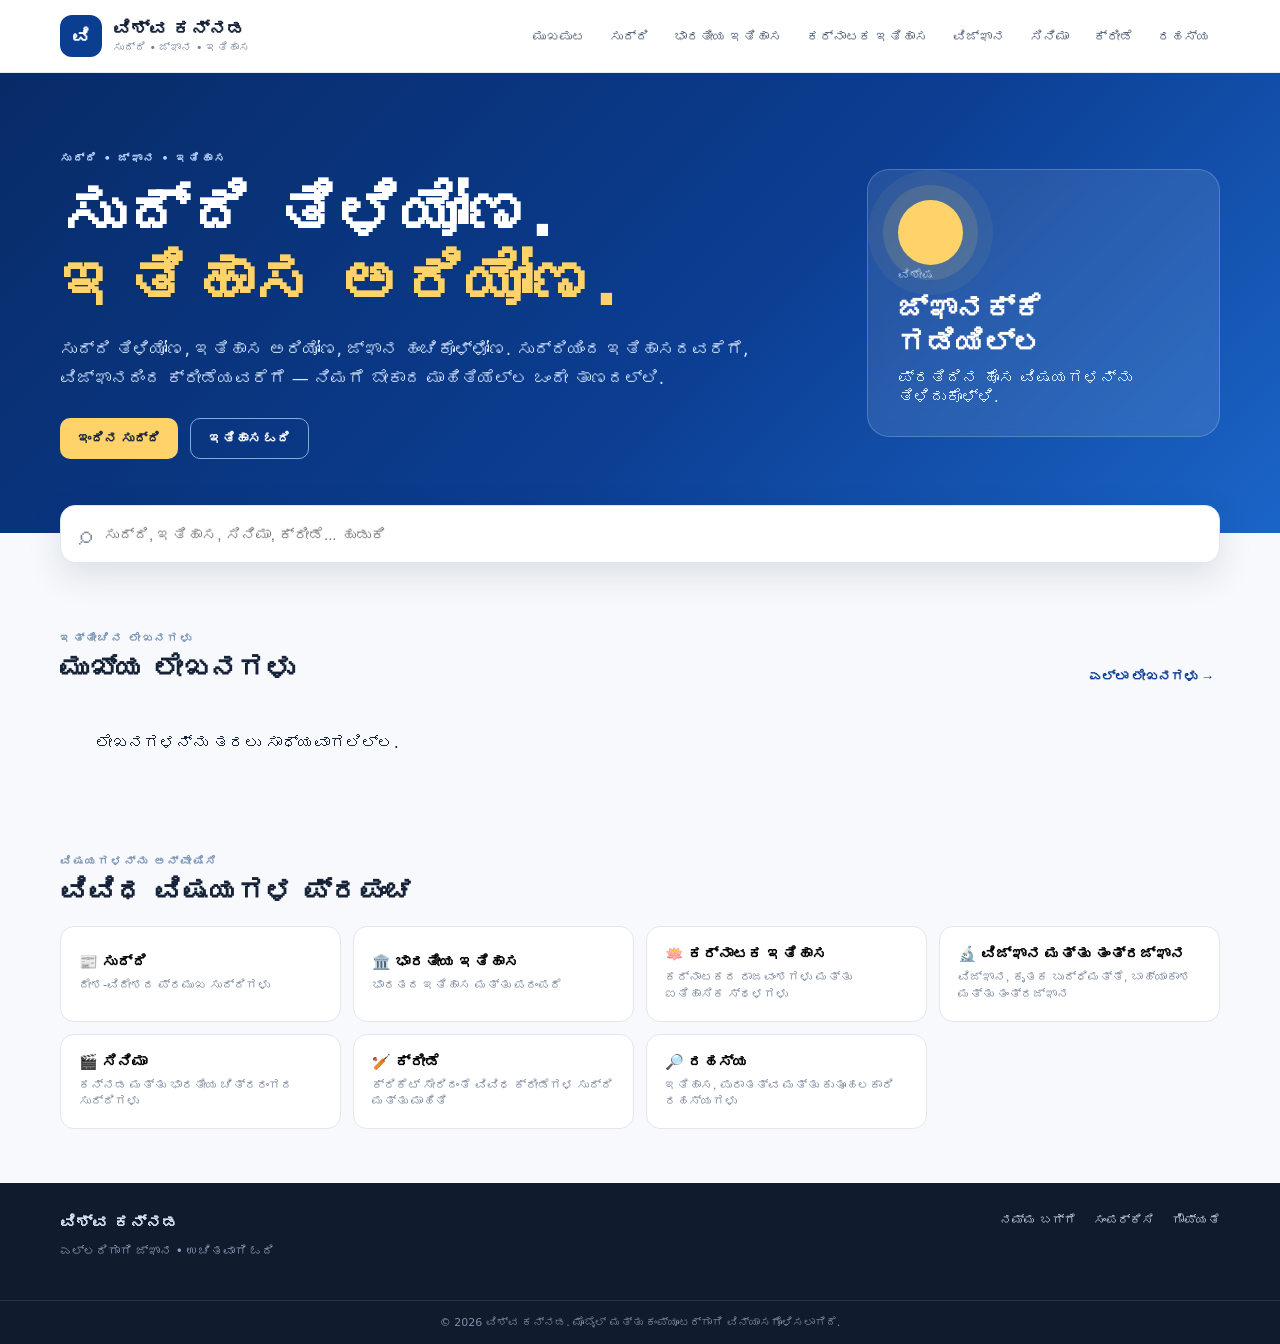
<file: index.html>
<!DOCTYPE html>
<html lang="kn">
<head>
  <meta charset="UTF-8">
  <meta name="viewport" content="width=device-width, initial-scale=1.0">

  <meta name="theme-color" content="#0b3d91">

  <title>ವಿಶ್ವ ಕನ್ನಡ | ಸುದ್ದಿ, ಇತಿಹಾಸ ಮತ್ತು ಜ್ಞಾನ</title>

  <meta name="description" content="ವಿಶ್ವ ಕನ್ನಡ — ಸುದ್ದಿ, ಭಾರತೀಯ ಇತಿಹಾಸ, ಕರ್ನಾಟಕ ಇತಿಹಾಸ, ವಿಜ್ಞಾನ ಮತ್ತು ತಂತ್ರಜ್ಞಾನ, ಸಿನಿಮಾ, ಕ್ರೀಡೆ ಹಾಗೂ ಕುತೂಹಲಕಾರಿ ವಿಷಯಗಳ ಕನ್ನಡ ತಾಣ.">

  <link rel="stylesheet" href="style.css">
</head>

<body>

  <!-- HEADER -->
  <header class="topbar">
    <div class="container header-inner">

      <a class="logo" href="#" onclick="showHome(); return false;">

        <span class="logo-mark">ವಿ</span>

        <span>
          <b>ವಿಶ್ವ ಕನ್ನಡ</b>
          <small>ಸುದ್ದಿ • ಜ್ಞಾನ • ಇತಿಹಾಸ</small>
        </span>

      </a>

      <button
        class="menu-btn"
        onclick="toggleMenu()"
        aria-label="ಮೆನು">
        ☰
      </button>

      <nav id="nav">

        <a href="#" onclick="showHome(); return false;">
          ಮುಖಪುಟ
        </a>

        <a href="#" onclick="filterCategory('News'); return false;">
          ಸುದ್ದಿ
        </a>

        <a href="#" onclick="filterCategory('Indian History'); return false;">
          ಭಾರತೀಯ ಇತಿಹಾಸ
        </a>

        <a href="#" onclick="filterCategory('Karnataka History'); return false;">
          ಕರ್ನಾಟಕ ಇತಿಹಾಸ
        </a>

        <a href="#" onclick="filterCategory('Science & Technology'); return false;">
          ವಿಜ್ಞಾನ
        </a>

        <a href="#" onclick="filterCategory('Cinema'); return false;">
          ಸಿನಿಮಾ
        </a>

        <a href="#" onclick="filterCategory('Sports'); return false;">
          ಕ್ರೀಡೆ
        </a>

        <a href="#" onclick="filterCategory('Mystery'); return false;">
          ರಹಸ್ಯ
        </a>

      </nav>

    </div>
  </header>


  <!-- MAIN -->
  <main>

    <!-- HERO -->
    <section class="hero">

      <div class="container hero-grid">

        <div>

          <span class="eyebrow">
            ಸುದ್ದಿ • ಜ್ಞಾನ • ಇತಿಹಾಸ
          </span>

          <h1>
            ಸುದ್ದಿ ತಿಳಿಯೋಣ.<br>
            <span>ಇತಿಹಾಸ ಅರಿಯೋಣ.</span>
          </h1>

          <p>
            ಸುದ್ದಿ ತಿಳಿಯೋಣ, ಇತಿಹಾಸ ಅರಿಯೋಣ, ಜ್ಞಾನ ಹಂಚಿಕೊಳ್ಳೋಣ.
            ಸುದ್ದಿಯಿಂದ ಇತಿಹಾಸದವರೆಗೆ, ವಿಜ್ಞಾನದಿಂದ ಕ್ರೀಡೆಯವರೆಗೆ —
            ನಿಮಗೆ ಬೇಕಾದ ಮಾಹಿತಿಯೆಲ್ಲ ಒಂದೇ ತಾಣದಲ್ಲಿ.
          </p>

          <div class="hero-actions">

            <button
              class="primary"
              onclick="filterCategory('News')">
              ಇಂದಿನ ಸುದ್ದಿ
            </button>

            <button
              class="secondary"
              onclick="filterCategory('Indian History')">
              ಇತಿಹಾಸ ಓದಿ
            </button>

          </div>

        </div>


        <div class="hero-card">

          <div class="pulse"></div>

          <p>ವಿಶೇಷ</p>

          <h3>
            ಜ್ಞಾನಕ್ಕೆ ಗಡಿಯಿಲ್ಲ
          </h3>

          <span>
            ಪ್ರತಿದಿನ ಹೊಸ ವಿಷಯಗಳನ್ನು ತಿಳಿದುಕೊಳ್ಳಿ.
          </span>

        </div>

      </div>

    </section>


    <!-- SEARCH -->
    <section class="container search-section">

      <div class="search-box">

        <span>⌕</span>

        <input
          id="search"
          type="search"
          placeholder="ಸುದ್ದಿ, ಇತಿಹಾಸ, ಸಿನಿಮಾ, ಕ್ರೀಡೆ... ಹುಡುಕಿ"
          oninput="searchArticles()">

      </div>

      <div id="chips" class="chips"></div>

    </section>


    <!-- ARTICLES -->
    <section class="container content-section">

      <div class="section-heading">

        <div>

          <span class="eyebrow">
            ಇತ್ತೀಚಿನ ಲೇಖನಗಳು
          </span>

          <h2 id="sectionTitle">
            ಮುಖ್ಯ ಲೇಖನಗಳು
          </h2>

        </div>

        <button
          class="link-btn"
          onclick="showHome()">
          ಎಲ್ಲಾ ಲೇಖನಗಳು →
        </button>

      </div>


      <div
        id="articles"
        class="article-grid">
      </div>


      <div
        id="empty"
        class="empty"
        hidden>

        ಯಾವುದೇ ಲೇಖನಗಳು ಸಿಗಲಿಲ್ಲ.

      </div>

    </section>


    <!-- CATEGORIES -->
    <section class="container categories">

      <div class="section-heading">

        <div>

          <span class="eyebrow">
            ವಿಷಯಗಳನ್ನು ಅನ್ವೇಷಿಸಿ
          </span>

          <h2>
            ವಿವಿಧ ವಿಷಯಗಳ ಪ್ರಪಂಚ
          </h2>

        </div>

      </div>


      <div class="category-grid">


        <button onclick="filterCategory('News')">

          <b>📰 ಸುದ್ದಿ</b>

          <span>
            ದೇಶ-ವಿದೇಶದ ಪ್ರಮುಖ ಸುದ್ದಿಗಳು
          </span>

        </button>


        <button onclick="filterCategory('Indian History')">

          <b>🏛️ ಭಾರತೀಯ ಇತಿಹಾಸ</b>

          <span>
            ಭಾರತದ ಇತಿಹಾಸ ಮತ್ತು ಪರಂಪರೆ
          </span>

        </button>


        <button onclick="filterCategory('Karnataka History')">

          <b>🪷 ಕರ್ನಾಟಕ ಇತಿಹಾಸ</b>

          <span>
            ಕರ್ನಾಟಕದ ರಾಜವಂಶಗಳು ಮತ್ತು ಐತಿಹಾಸಿಕ ಸ್ಥಳಗಳು
          </span>

        </button>


        <button onclick="filterCategory('Science & Technology')">

          <b>🔬 ವಿಜ್ಞಾನ ಮತ್ತು ತಂತ್ರಜ್ಞಾನ</b>

          <span>
            ವಿಜ್ಞಾನ, ಕೃತಕ ಬುದ್ಧಿಮತ್ತೆ, ಬಾಹ್ಯಾಕಾಶ ಮತ್ತು ತಂತ್ರಜ್ಞಾನ
          </span>

        </button>


        <button onclick="filterCategory('Cinema')">

          <b>🎬 ಸಿನಿಮಾ</b>

          <span>
            ಕನ್ನಡ ಮತ್ತು ಭಾರತೀಯ ಚಿತ್ರರಂಗದ ಸುದ್ದಿಗಳು
          </span>

        </button>


        <button onclick="filterCategory('Sports')">

          <b>🏏 ಕ್ರೀಡೆ</b>

          <span>
            ಕ್ರಿಕೆಟ್ ಸೇರಿದಂತೆ ವಿವಿಧ ಕ್ರೀಡೆಗಳ ಸುದ್ದಿ ಮತ್ತು ಮಾಹಿತಿ
          </span>

        </button>


        <button onclick="filterCategory('Mystery')">

          <b>🔎 ರಹಸ್ಯ</b>

          <span>
            ಇತಿಹಾಸ, ಪುರಾತತ್ವ ಮತ್ತು ಕುತೂಹಲಕಾರಿ ರಹಸ್ಯಗಳು
          </span>

        </button>


      </div>

    </section>

  </main>


  <!-- FOOTER -->
  <footer>

    <div class="container footer-inner">

      <div>

        <b>ವಿಶ್ವ ಕನ್ನಡ</b>

        <p>
          ಎಲ್ಲರಿಗಾಗಿ ಜ್ಞಾನ • ಉಚಿತವಾಗಿ ಓದಿ
        </p>

      </div>


      <div class="footer-links">

        <a href="#">
          ನಮ್ಮ ಬಗ್ಗೆ
        </a>

        <a href="#">
          ಸಂಪರ್ಕಿಸಿ
        </a>

        <a href="#">
          ಗೌಪ್ಯತೆ
        </a>

      </div>

    </div>


    <div class="copyright">

      © 2026 ವಿಶ್ವ ಕನ್ನಡ.
      ಮೊಬೈಲ್ ಮತ್ತು ಕಂಪ್ಯೂಟರ್‌ಗಾಗಿ ವಿನ್ಯಾಸಗೊಳಿಸಲಾಗಿದೆ.

    </div>

  </footer>


  <!-- JAVASCRIPT -->
  <script src="script.js"></script>

</body>
</html>
</file>
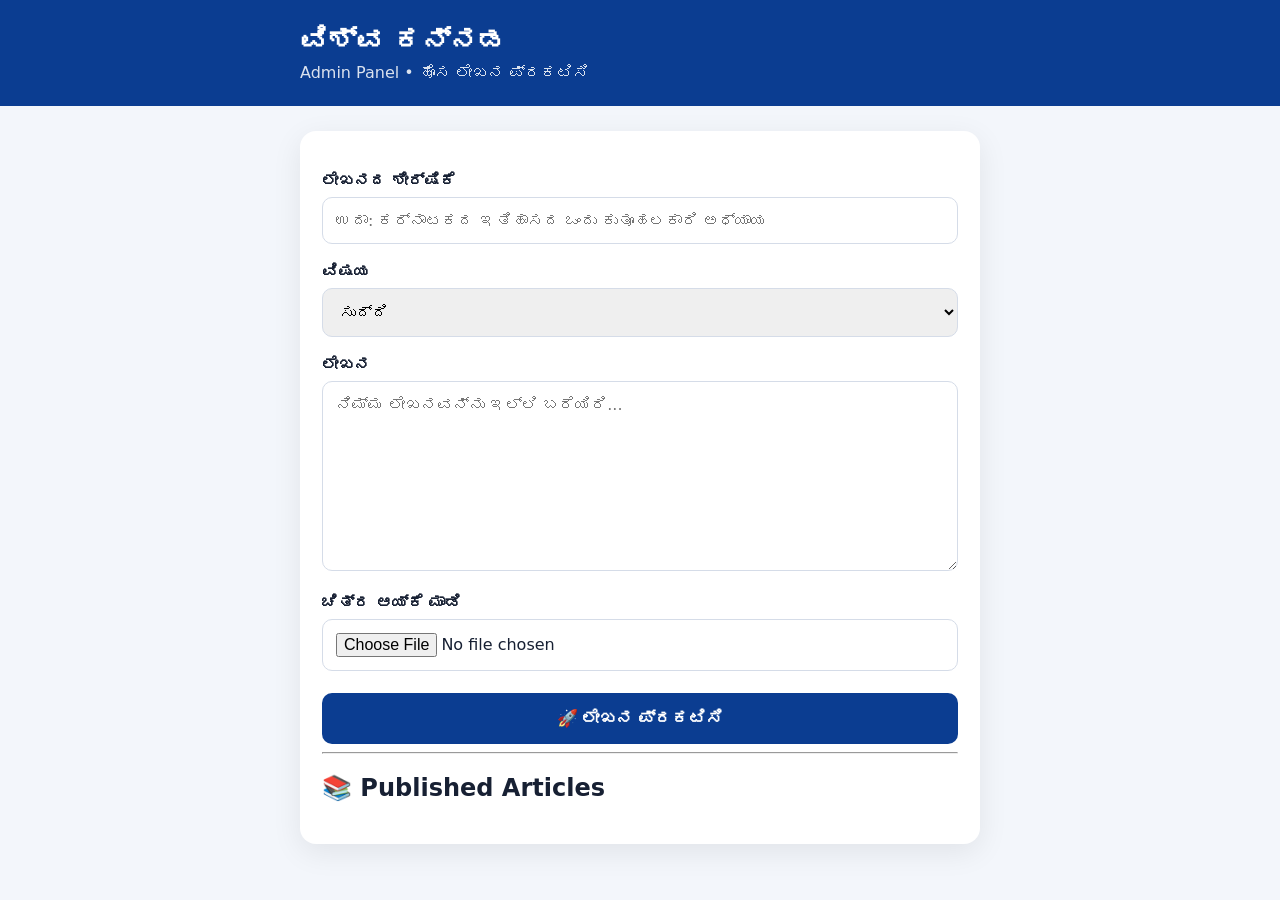
<file: admin.html>
<!DOCTYPE html>
<html lang="kn">

<head>

<meta charset="UTF-8">

<meta name="viewport"
content="width=device-width, initial-scale=1.0">

<title>ವಿಶ್ವ ಕನ್ನಡ | Admin Panel</title>

<style>

*{
  box-sizing:border-box;
}

body{
  margin:0;
  background:#f3f6fb;
  color:#172033;
  font-family:
    system-ui,
    -apple-system,
    BlinkMacSystemFont,
    "Noto Sans Kannada",
    sans-serif;
}

.header{
  background:#0b3d91;
  color:white;
  padding:24px 0;
}

.container{
  width:min(680px,92%);
  margin:auto;
}

.header h1{
  margin:0;
  font-size:28px;
}

.header p{
  margin:6px 0 0;
  opacity:.85;
}

.card{
  background:white;
  margin:25px auto;
  padding:22px;
  border-radius:16px;
  box-shadow:0 8px 30px rgba(0,0,0,.08);
}

label{
  display:block;
  margin-top:18px;
  margin-bottom:7px;
  font-weight:700;
}

input,
select,
textarea{
  width:100%;
  padding:13px;
  border:1px solid #d5dce8;
  border-radius:10px;
  font-size:16px;
  font-family:inherit;
}

textarea{
  min-height:190px;
  resize:vertical;
}

#preview{
  display:none;
  width:100%;
  max-height:400px;
  object-fit:contain;
  margin-top:15px;
  border-radius:12px;
  border:2px solid #ddd;
}

#imageMessage{
  display:none;
  margin-top:10px;
  padding:10px;
  background:#e8f7ed;
  color:#176b36;
  border-radius:8px;
  font-weight:600;
}

button{
  width:100%;
  margin-top:22px;
  padding:15px;
  border:0;
  border-radius:10px;
  background:#0b3d91;
  color:white;
  font-size:17px;
  font-weight:800;
  cursor:pointer;
}

button:disabled{
  opacity:.6;
}

#status{
  display:none;
  margin-top:15px;
  padding:14px;
  border-radius:10px;
  line-height:1.6;
  white-space:pre-wrap;
  word-break:break-word;
}

.success{
  display:block !important;
  background:#e8f7ed;
  color:#176b36;
}

.error{
  display:block !important;
  background:#fdeaea;
  color:#a21d1d;
}

.response{
  display:block !important;
  background:#eef3fa;
  color:#172033;
  font-family:monospace;
  font-size:13px;
}

</style>

</head>


<body>


<header class="header">

<div class="container">

<h1>ವಿಶ್ವ ಕನ್ನಡ</h1>

<p>Admin Panel • ಹೊಸ ಲೇಖನ ಪ್ರಕಟಿಸಿ</p>

</div>

</header>


<main class="container">

<div class="card">


<label>
ಲೇಖನದ ಶೀರ್ಷಿಕೆ
</label>

<input
id="title"
type="text"
placeholder="ಉದಾ: ಕರ್ನಾಟಕದ ಇತಿಹಾಸದ ಒಂದು ಕುತೂಹಲಕಾರಿ ಅಧ್ಯಾಯ"
>


<label>
ವಿಷಯ
</label>

<select id="category">

<option value="News">
ಸುದ್ದಿ
</option>

<option value="Indian History">
ಭಾರತೀಯ ಇತಿಹಾಸ
</option>

<option value="Karnataka History">
ಕರ್ನಾಟಕ ಇತಿಹಾಸ
</option>

<option value="Science & Technology">
ವಿಜ್ಞಾನ ಮತ್ತು ತಂತ್ರಜ್ಞಾನ
</option>

<option value="Cinema">
ಸಿನಿಮಾ
</option>

<option value="Sports">
ಕ್ರೀಡೆ
</option>

<option value="Mystery">
ರಹಸ್ಯ
</option>

</select>


<label>
ಲೇಖನ
</label>

<textarea
id="description"
placeholder="ನಿಮ್ಮ ಲೇಖನವನ್ನು ಇಲ್ಲಿ ಬರೆಯಿರಿ..."
></textarea>


<label>
ಚಿತ್ರ ಆಯ್ಕೆ ಮಾಡಿ
</label>

<input
id="imageFile"
type="file"
accept="image/*"
>


<div id="imageMessage">
✅ ಚಿತ್ರ ಆಯ್ಕೆ ಮಾಡಲಾಗಿದೆ
</div>


<img
id="preview"
alt="ಚಿತ್ರ Preview"
>


<button
id="publishButton"
type="button"
onclick="publishArticle()"
>

🚀 ಲೇಖನ ಪ್ರಕಟಿಸಿ

</button>


<div id="status"></div>


<hr>

<h2>📚 Published Articles</h2>

<div id="articles"></div>


</div>

</main>

<script>

/* =========================
   GOOGLE APPS SCRIPT URL
========================= */

const API_URL = 
"https://script.google.com/macros/s/AKfycbwaeZ4DuJM3gDCikPG36kFSNQav74q-6tPqFBUqM0YKbasUi7eskjOUiotjpBxlO4GvuQ/exec";

/* =========================
   ELEMENTS
========================= */

const imageFile =
document.getElementById("imageFile");

const preview =
document.getElementById("preview");

const imageMessage =
document.getElementById("imageMessage");

const statusBox =
document.getElementById("status");

const publishButton =
document.getElementById("publishButton");


/* =========================
   IMAGE PREVIEW
========================= */

imageFile.addEventListener(
"change",
function(){

  const file =
    imageFile.files[0];

  if(!file){

    preview.style.display =
      "none";

    imageMessage.style.display =
      "none";

    return;

  }


  if(
    !file.type.startsWith("image/")
  ){

    alert(
      "ದಯವಿಟ್ಟು JPG ಅಥವಾ PNG image ಆಯ್ಕೆ ಮಾಡಿ."
    );

    imageFile.value = "";

    return;

  }


  const imageURL =
    URL.createObjectURL(file);


  preview.src =
    imageURL;


  preview.style.display =
    "block";


  imageMessage.style.display =
    "block";

});


/* =========================
   COMPRESS IMAGE
========================= */

function compressImage(file){

  return new Promise(
    function(resolve,reject){

      const reader =
        new FileReader();


      reader.onload =
        function(event){

          const img =
            new Image();


          img.onload =
            function(){

              let width =
                img.width;

              let height =
                img.height;


              const maxWidth =
                1200;


              if(
                width > maxWidth
              ){

                height =
                  height *
                  maxWidth /
                  width;

                width =
                  maxWidth;

              }


              const canvas =
                document.createElement(
                  "canvas"
                );


              canvas.width =
                width;

              canvas.height =
                height;


              const ctx =
                canvas.getContext(
                  "2d"
                );


              ctx.drawImage(
                img,
                0,
                0,
                width,
                height
              );


              const imageData =
                canvas.toDataURL(
                  "image/jpeg",
                  0.72
                );


              resolve(
                imageData
              );

            };


          img.onerror =
            function(){

              reject(
                new Error(
                  "Image load failed"
                )
              );

            };


          img.src =
            event.target.result;

        };


      reader.onerror =
        function(){

          reject(
            new Error(
              "File read failed"
            )
          );

        };


      reader.readAsDataURL(file);

    }
  );

}


/* =========================
   PUBLISH
========================= */

async function publishArticle(){

  const title =
    document
      .getElementById("title")
      .value
      .trim();


  const category =
    document
      .getElementById("category")
      .value;


  const description =
    document
      .getElementById("description")
      .value
      .trim();


  const file =
    imageFile.files[0];


  /* VALIDATION */

  if(!title){

    showStatus(
      "❌ ಲೇಖನದ ಶೀರ್ಷಿಕೆ ಹಾಕಿ.",
      "error"
    );

    return;

  }


  if(!description){

    showStatus(
      "❌ ಲೇಖನ ಬರೆಯಿರಿ.",
      "error"
    );

    return;

  }


  publishButton.disabled =
    true;


  publishButton.textContent =
    "⏳ ಪ್ರಕಟಿಸಲಾಗುತ್ತಿದೆ...";


  try{

    let imageData = "";

    let imageName = "";


    /* IMAGE */

    if(file){

      showStatus(
        "🖼️ ಚಿತ್ರ ಸಿದ್ಧಪಡಿಸಲಾಗುತ್ತಿದೆ...",
        "success"
      );


      imageData =
        await compressImage(
          file
        );


      imageName =
        file.name
          .replace(
            /\.[^/.]+$/,
            ""
          ) +
        ".jpg";

    }


    /* FORM DATA */

    const formData =
      new URLSearchParams();


    formData.append(
      "title",
      title
    );


    formData.append(
      "category",
      category
    );


    formData.append(
      "description",
      description
    );


    formData.append(
      "imageData",
      imageData
    );


    formData.append(
      "imageName",
      imageName
    );


    formData.append(
      "date",
      new Date()
        .toLocaleDateString(
          "en-GB"
        )
    );


    showStatus(
      "☁️ Google Drive ಮತ್ತು Google Sheetಗೆ ಕಳುಹಿಸಲಾಗುತ್ತಿದೆ...",
      "success"
    );


    /* =========================
       SEND TO APPS SCRIPT
    ========================= */

    const response =
      await fetch(
        API_URL,
        {
          method:"POST",

          headers:{
            "Content-Type":
              "application/x-www-form-urlencoded;charset=UTF-8"
          },

          body:
            formData.toString()
        }
      );


    const result =
      await response.text();


    console.log(
      "Apps Script Response:",
      result
    );


    /* =========================
       SHOW EXACT RESPONSE
    ========================= */

    showStatus(
      "Apps Script Response:\n\n" +
      result,
      "response"
    );


    /* =========================
       SUCCESS CHECK
    ========================= */

    if(
      result.indexOf(
        '"success":true'
      ) !== -1
    ){

      showStatus(
        "✅ ಲೇಖನ ಯಶಸ್ವಿಯಾಗಿ ಪ್ರಕಟಿಸಲಾಗಿದೆ!\n\n" +
        result,
        "success"
      );


      document
        .getElementById("title")
        .value = "";


      document
        .getElementById("description")
        .value = "";


      imageFile.value =
        "";


      preview.src =
        "";


      preview.style.display =
        "none";


      imageMessage.style.display =
        "none";

    }


  }catch(error){

    console.error(
      error
    );


    showStatus(
      "❌ Error:\n\n" +
      error.message,
      "error"
    );

  }


  publishButton.disabled =
    false;


  publishButton.textContent =
    "🚀 ಲೇಖನ ಪ್ರಕಟಿಸಿ";

}


/* =========================
   STATUS
========================= */

function showStatus(
  message,
  type
){

  statusBox.textContent =
    message;

  statusBox.className =
    type;

}

  async function loadAdminArticles(){

  const box =
    document.getElementById("articles");


  try{

    const response =
      await fetch(API_URL);


    const data =
      await response.json();


    box.innerHTML = "";


    data.forEach((article,index)=>{


      box.innerHTML += `

      <div style="
        background:#f5f7fb;
        padding:15px;
        margin-top:15px;
        border-radius:10px;
      ">

        <h3>${article.title}</h3>

        <p>${article.date}</p>


        <button onclick="editArticle(${index})">
        ✏️ Edit
        </button>


        <button onclick="deleteArticle(${index})">
        🗑️ Delete
        </button>


      </div>

      `;


    });


  }
  catch(error){

    box.innerHTML =
    "Articles load ಆಗಲಿಲ್ಲ";

  }

}


</script>
  
<div id="articles"></div>

<script src="admin.js"></script>


</body>

</html>
</file>
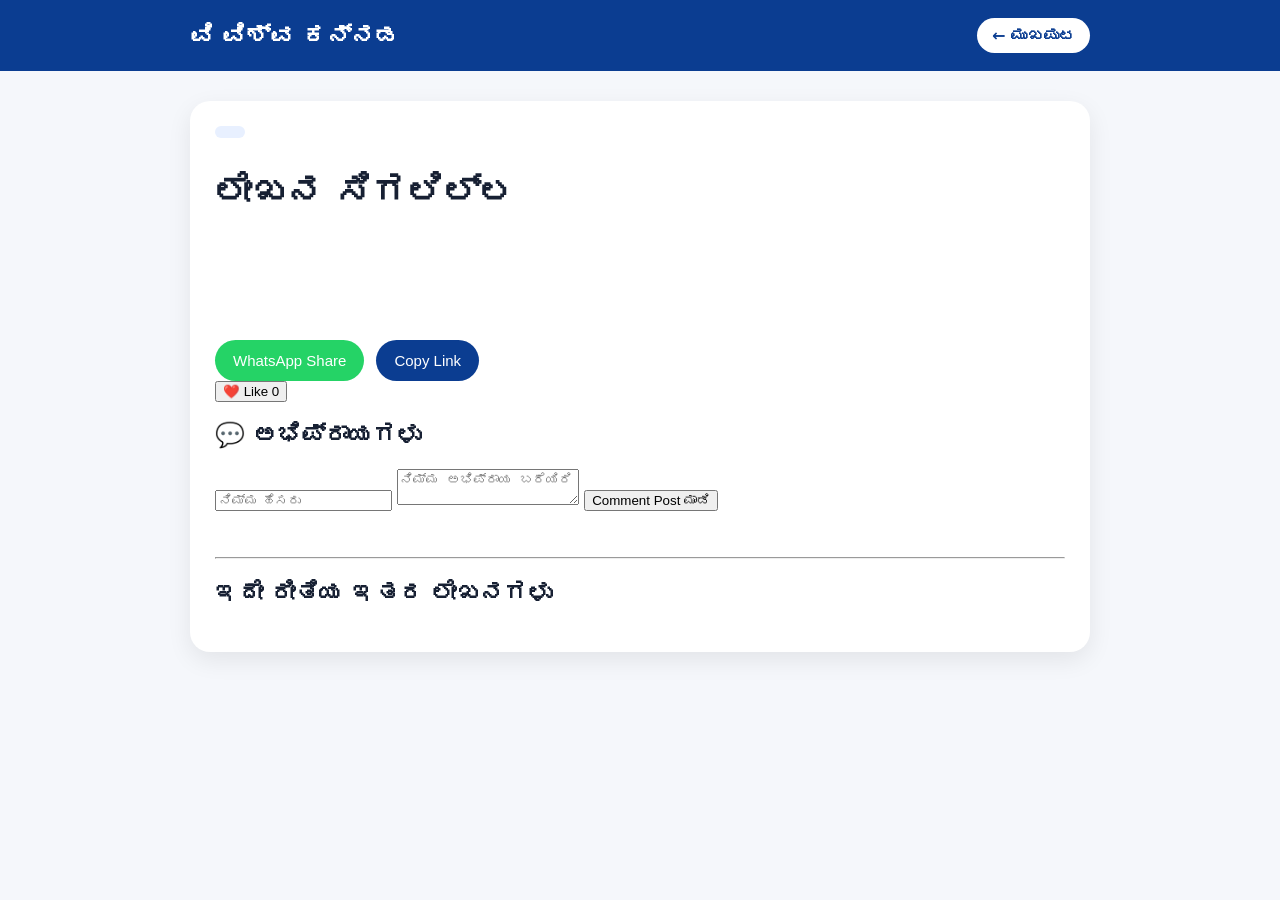
<file: article.html>
<!DOCTYPE html>
<html lang="kn">

<head>

<meta charset="UTF-8">
<meta name="viewport" content="width=device-width, initial-scale=1.0">

<title>ವಿಶ್ವ ಕನ್ನಡ | ಲೇಖನ</title>

<meta name="description" content="ವಿಶ್ವ ಕನ್ನಡ ಲೇಖನ">

<style>

*{
box-sizing:border-box;
}

body{
margin:0;
background:#f5f7fb;
font-family:
system-ui,
"Noto Sans Kannada",
sans-serif;
color:#172033;
}


header{

background:#0b3d91;
color:white;
padding:18px 0;

}


.container{

width:min(900px,92%);
margin:auto;

}


.header-inner{

display:flex;
justify-content:space-between;
align-items:center;

}


.logo{

font-size:24px;
font-weight:bold;

}


.home-btn{

background:white;
color:#0b3d91;
padding:8px 15px;
border-radius:20px;
text-decoration:none;
font-weight:bold;

}



.article-box{

background:white;
margin:30px 0;
padding:25px;
border-radius:20px;
box-shadow:0 8px 25px rgba(0,0,0,.08);

}


.article-image{

width:100%;
max-height:520px;
object-fit:cover;
border-radius:18px;
margin-bottom:20px;

}


.category{

display:inline-block;
background:#e8f0ff;
color:#0b3d91;
padding:6px 15px;
border-radius:20px;
font-weight:bold;
margin-bottom:15px;

}


h1{

font-size:36px;
line-height:1.4;
margin:10px 0;

}


.date{

color:#777;
margin-bottom:20px;

}


.description{

font-size:19px;
line-height:1.9;
white-space:pre-line;

}



.share{

display:flex;
gap:12px;
margin-top:30px;

}


.share button{

border:none;
padding:12px 18px;
border-radius:25px;
cursor:pointer;
font-size:15px;

}


.whatsapp{

background:#25D366;
color:white;

}


.copy{

background:#0b3d91;
color:white;

}



@media(max-width:600px){

h1{

font-size:26px;

}

.description{

font-size:17px;

}

}
.related-grid{

display:grid;
grid-template-columns:repeat(auto-fit,minmax(250px,1fr));
gap:20px;

}


.related-card{

background:#f8f9fc;
padding:15px;
border-radius:15px;
cursor:pointer;

}


.related-card img{

width:100%;
height:150px;
object-fit:cover;
border-radius:12px;

}


.related-card h3{

font-size:18px;

}


.related-card span{

color:#0b3d91;
font-size:14px;

}

</style>


</head>


<body>


<header>

<div class="container header-inner">


<div class="logo">

ವಿ ವಿಶ್ವ ಕನ್ನಡ

</div>


<a class="home-btn" href="index.html">

← ಮುಖಪುಟ

</a>


</div>

</header>



<div class="container">


<div class="article-box">


<img 
id="image"
class="article-image"
style="display:none;">



<span 
id="category"
class="category">

</span>



<h1 id="title">

Loading...

</h1>



<div 
id="date"
class="date">

</div>



<div 
id="description"
class="description">

</div>



<div class="share">


<button 
class="whatsapp"
onclick="shareWhatsApp()">

WhatsApp Share

</button>


<button
class="copy"
onclick="copyLink()">

Copy Link

</button>


</div>
  <div class="like-box">

<button 
id="likeButton"
class="like-btn"
onclick="likeArticle()">

❤️ Like 
<span id="likeCount">0</span>

</button>

</div>

  <div class="comment-box">

<h2>💬 ಅಭಿಪ್ರಾಯಗಳು</h2>

<input 
id="commentName"
type="text"
placeholder="ನಿಮ್ಮ ಹೆಸರು">


<textarea
id="commentText"
placeholder="ನಿಮ್ಮ ಅಭಿಪ್ರಾಯ ಬರೆಯಿರಿ"></textarea>


<button onclick="addComment()">
Comment Post ಮಾಡಿ
</button>


<div id="commentsList"></div>

</div>
<br><br>

<hr>

<h2>
ಇದೇ ರೀತಿಯ ಇತರ ಲೇಖನಗಳು
</h2>

<div id="related" class="related-grid"></div>

</div>


</div>

<script>

const API_URL =
"https://script.google.com/macros/s/AKfycbwTvaf6H0ETygmY5bRJXP_5QgLYaeIYcXAjp0JtCaMB1mCxa_TMYKPaIZ5hTUCyGoqAVg/exec";

let currentArticle = {};
let allArticles = [];


/* =========================
   LOAD ARTICLE
========================= */

async function loadArticle() {

  try {

    const id =
      new URLSearchParams(
        window.location.search
      ).get("id");


    if (id === null) {

      document.getElementById("title").innerText =
        "ಲೇಖನ ಸಿಗಲಿಲ್ಲ";

      return;

    }


    const response =
      await fetch(API_URL);


    if (!response.ok) {

      throw new Error(
        "API connection failed"
      );

    }


    const articles =
      await response.json();


    if (!Array.isArray(articles)) {

      throw new Error(
        "Invalid API response"
      );

    }


    allArticles = articles;


    currentArticle =
      articles[Number(id)];


    if (!currentArticle) {

      document.getElementById("title").innerText =
        "ಲೇಖನ ಸಿಗಲಿಲ್ಲ";

      return;

    }


    document.getElementById("title").innerText =
      currentArticle.title || "";


    document.getElementById("category").innerText =
      currentArticle.category || "";


    document.getElementById("date").innerText =
      currentArticle.date
        ? "📅 " + currentArticle.date
        : "";


    document.getElementById("description").innerText =
      currentArticle.description || "";


    if (currentArticle.image) {

      const img =
        document.getElementById("image");

      img.src =
        currentArticle.image;

      img.style.display =
        "block";

    }


    showRelatedArticles(
      articles,
      Number(id)
    );


    loadLikes(
      Number(id)
    );


    loadComments(
      Number(id)
    );

  }

  catch (error) {

    console.error(error);

    document.getElementById("title").innerText =
      "ಲೇಖನ ತೆರೆಯಲು ಸಾಧ್ಯವಾಗಲಿಲ್ಲ";

    document.getElementById("description").innerText =
      error.message;

  }

}


/* =========================
   WHATSAPP SHARE
========================= */

function shareWhatsApp() {

  const url =
    window.location.href;


  const text =
    (currentArticle.title || "") +
    "\n\n" +
    url;


  window.open(
    "https://wa.me/?text=" +
    encodeURIComponent(text),
    "_blank"
  );

}


/* =========================
   COPY LINK
========================= */

function copyLink() {

  navigator.clipboard.writeText(
    window.location.href
  );


  alert(
    "ಲೇಖನ ಲಿಂಕ್ copy ಆಗಿದೆ!"
  );

}


/* =========================
   RELATED ARTICLES
========================= */

function showRelatedArticles(
  articles,
  currentId
) {

  const box =
    document.getElementById("related");


  if (!box) return;


  const related =
    articles
      .map((item, index) => ({
        item,
        index
      }))
      .filter(obj =>
        obj.index !== currentId &&
        obj.item.category ===
          currentArticle.category
      )
      .slice(0, 3);


  box.innerHTML = "";


  related.forEach(obj => {

    box.innerHTML += `

      <div
        class="related-card"
        onclick="
          location.href='article.html?id=${obj.index}'
        "
      >

        <h3>
          ${obj.item.title || ""}
        </h3>

        <span>
          ${obj.item.category || ""}
        </span>

      </div>

    `;

  });

}


/* =========================
   LOAD LIKES
========================= */

async function loadLikes(id) {

  try {

    const response =
      await fetch(
        API_URL +
        "?action=likes&id=" +
        id
      );


    const result =
      await response.json();


    document.getElementById(
      "likeCount"
    ).innerText =
      result.likes || 0;

  }

  catch (error) {

    console.error(
      "Likes error:",
      error
    );

  }

}


/* =========================
   LIKE ARTICLE
========================= */

async function likeArticle(){

const id =
new URLSearchParams(
window.location.search
).get("id");


if(localStorage.getItem("liked_" + id)){

alert("ನೀವು ಈಗಾಗಲೇ Like ಮಾಡಿದ್ದೀರಿ ❤️");

return;

}


const form =
new URLSearchParams();


form.append(
"action",
"like"
);


form.append(
"id",
id
);


const response =
await fetch(API_URL,{

method:"POST",

body:form

});


const result =
await response.json();


if(result.success){


document.getElementById(
"likeCount"
).innerText =
result.likes;


localStorage.setItem(
"liked_" + id,
"yes"
);


}

else{

alert(
result.error || "Like failed"
);

}

}

/* =========================
   LOAD COMMENTS
========================= */

async function loadComments(){

const id =
new URLSearchParams(
window.location.search
).get("id");


const response =
await fetch(
API_URL +
"?action=comments&id=" +
id
);


const comments =
await response.json();


const box =
document.getElementById("commentsList");


box.innerHTML="";


comments.forEach(item=>{

box.innerHTML += `

<div class="comment-item">

<b>${item.name}</b>

<p>${item.comment}</p>

<small>${item.date}</small>

</div>

`;

});


}

/* =========================
   ADD COMMENT
========================= */

async function addComment(){

const id =
new URLSearchParams(
window.location.search
).get("id");


const name =
document.getElementById("commentName").value;


const comment =
document.getElementById("commentText").value;


if(!comment.trim()){

alert("ಅಭಿಪ್ರಾಯ ಬರೆಯಿರಿ");

return;

}


const form =
new URLSearchParams();


form.append(
"action",
"comment"
);


form.append(
"articleId",
id
);


form.append(
"name",
name
);


form.append(
"comment",
comment
);



const response =
await fetch(API_URL,{

method:"POST",

headers:{
"Content-Type":
"application/x-www-form-urlencoded;charset=UTF-8"
},

body:
form.toString()

});


const result =
await response.json();



if(result.success){

alert(
"Comment successfully added"
);


document.getElementById("commentText").value="";


loadComments();

}
else{

alert(result.error);

}

}

/* =========================
   START
========================= */

loadArticle();

</script>

</body>

</html>
</file>
<file: style.css>
*{box-sizing:border-box}html{scroll-behavior:smooth}body{margin:0;font-family:system-ui,-apple-system,BlinkMacSystemFont,"Noto Sans Kannada","Noto Sans",sans-serif;color:#152238;background:#f7f9fc}a{text-decoration:none;color:inherit}.container{width:min(1160px,92%);margin:auto}.topbar{background:#fff;border-bottom:1px solid #e7ebf2;position:sticky;top:0;z-index:20}.header-inner{min-height:72px;display:flex;align-items:center;justify-content:space-between;gap:20px}.logo{display:flex;align-items:center;gap:11px}.logo-mark{width:42px;height:42px;border-radius:12px;background:#0b3d91;color:#fff;display:grid;place-items:center;font-weight:800;font-size:18px}.logo b{display:block;font-size:18px}.logo small{display:block;color:#738096;font-size:11px;margin-top:2px}nav{display:flex;gap:5px;align-items:center}nav a{padding:9px 10px;border-radius:9px;font-size:13px;color:#42516a}nav a:hover{background:#eef4ff;color:#0b3d91}.menu-btn{display:none;border:0;background:none;font-size:25px}.hero{background:linear-gradient(135deg,#082b67,#0b3d91 55%,#1b65c8);color:white;padding:74px 0}.hero-grid{display:grid;grid-template-columns:1.5fr .7fr;gap:50px;align-items:center}.eyebrow{font-size:11px;font-weight:800;letter-spacing:1.7px;color:#7c95b8}.hero .eyebrow{color:#b9d4ff}.hero h1{font-size:clamp(36px,6vw,64px);line-height:1.08;margin:14px 0}.hero h1 span{color:#ffd36a}.hero p{font-size:17px;line-height:1.7;color:#d9e8ff;max-width:700px}.hero-actions{display:flex;gap:12px;margin-top:25px}.primary,.secondary{padding:12px 18px;border-radius:10px;font-weight:700;border:0;cursor:pointer}.primary{background:#ffd36a;color:#17233b}.secondary{background:transparent;color:#fff;border:1px solid #83a9df}.hero-card{background:rgba(255,255,255,.1);border:1px solid rgba(255,255,255,.2);border-radius:22px;padding:30px;min-height:230px;display:flex;flex-direction:column;justify-content:end;backdrop-filter:blur(8px)}.hero-card p{font-size:12px;color:#a9c8f7;margin:0 0 6px}.hero-card h3{font-size:29px;margin:0 0 8px}.hero-card span{color:#d8e7ff}.pulse{width:65px;height:65px;border-radius:50%;background:#ffd36a;box-shadow:0 0 0 15px rgba(255,211,106,.13),0 0 0 30px rgba(255,211,106,.06);margin-bottom:auto}.search-section{margin-top:-28px;position:relative}.search-box{background:#fff;border:1px solid #e0e6ef;box-shadow:0 12px 35px rgba(22,44,78,.12);border-radius:15px;height:58px;display:flex;align-items:center;padding:0 18px;gap:10px}.search-box span{font-size:26px;color:#7b8799}.search-box input{border:0;outline:0;width:100%;font-size:15px;background:transparent}.chips{display:flex;gap:8px;overflow:auto;padding:15px 0}.chip{white-space:nowrap;border:1px solid #dce3ed;background:#fff;color:#52617a;padding:8px 12px;border-radius:999px;cursor:pointer;font-size:12px}.chip.active{background:#0b3d91;color:#fff;border-color:#0b3d91}.content-section,.categories{padding:34px 0}.section-heading{display:flex;align-items:end;justify-content:space-between;gap:20px;margin-bottom:18px}.section-heading h2{margin:6px 0 0;font-size:28px}.link-btn{border:0;background:none;color:#0b3d91;font-weight:700;cursor:pointer}.article-grid{display:grid;grid-template-columns:repeat(3,1fr);gap:18px}.article{background:#fff;border:1px solid #e3e8f0;border-radius:16px;overflow:hidden;transition:.2s}.article:hover{transform:translateY(-3px);box-shadow:0 10px 28px rgba(31,52,82,.1)}.thumb{height:150px;display:grid;place-items:center;font-size:46px;background:linear-gradient(135deg,#e9f1ff,#f7f0ff)}.article-body{padding:17px}.tag{font-size:10px;font-weight:800;color:#0b3d91;text-transform:uppercase;letter-spacing:.7px}.article h3{font-size:18px;line-height:1.35;margin:8px 0}.article p{font-size:13px;color:#657287;line-height:1.6;margin:0 0 12px}.date{font-size:11px;color:#8a96a8}.category-grid{display:grid;grid-template-columns:repeat(4,1fr);gap:12px}.category-grid button{text-align:left;background:#fff;border:1px solid #e2e7ef;border-radius:14px;padding:18px;cursor:pointer}.category-grid button:hover{border-color:#9bb8e8;box-shadow:0 7px 20px rgba(30,60,100,.07)}.category-grid b{display:block;margin-bottom:6px;font-size:15px}.category-grid span{font-size:12px;color:#738096;line-height:1.4}.empty{text-align:center;padding:50px;color:#7b8799}footer{background:#101b2d;color:#d5dfef;margin-top:20px}.footer-inner{display:flex;justify-content:space-between;gap:30px;padding:30px 0}.footer-inner p{font-size:12px;color:#8fa0ba}.footer-links{display:flex;gap:18px;font-size:12px}.copyright{text-align:center;border-top:1px solid #26344a;padding:15px;color:#8090a8;font-size:11px}@media(max-width:850px){nav{display:none;position:absolute;left:0;right:0;top:72px;background:#fff;padding:10px;box-shadow:0 12px 20px rgba(0,0,0,.08);flex-direction:column;align-items:stretch}nav.open{display:flex}.menu-btn{display:block}.hero{padding:52px 0}.hero-grid{grid-template-columns:1fr}.hero-card{display:none}.article-grid{grid-template-columns:repeat(2,1fr)}.category-grid{grid-template-columns:repeat(2,1fr)}}@media(max-width:560px){.hero h1{font-size:38px}.hero p{font-size:15px}.article-grid{grid-template-columns:1fr}.category-grid{grid-template-columns:1fr}.footer-inner{flex-direction:column}.section-heading h2{font-size:23px}}
.like-box{
margin-top:20px;
}


.like-btn{

background:#e91e63;
color:white;
border:none;
padding:12px 25px;
border-radius:25px;
font-size:16px;
cursor:pointer;

}


.like-btn:hover{

opacity:.9;

}

.comment-box{

margin-top:30px;

}


.comment-box input,
.comment-box textarea{

width:100%;
padding:12px;
margin:8px 0;
border:1px solid #ddd;
border-radius:10px;
font-size:16px;

}


.comment-box textarea{

height:120px;
resize:none;

}


.comment-box button{

background:#0b3d91;
color:white;
border:none;
padding:12px 20px;
border-radius:20px;
cursor:pointer;

}


.comment-item{

background:#f5f7fb;
padding:15px;
margin-top:12px;
border-radius:12px;

}


.comment-item b{

color:#0b3d91;

}
</file>
